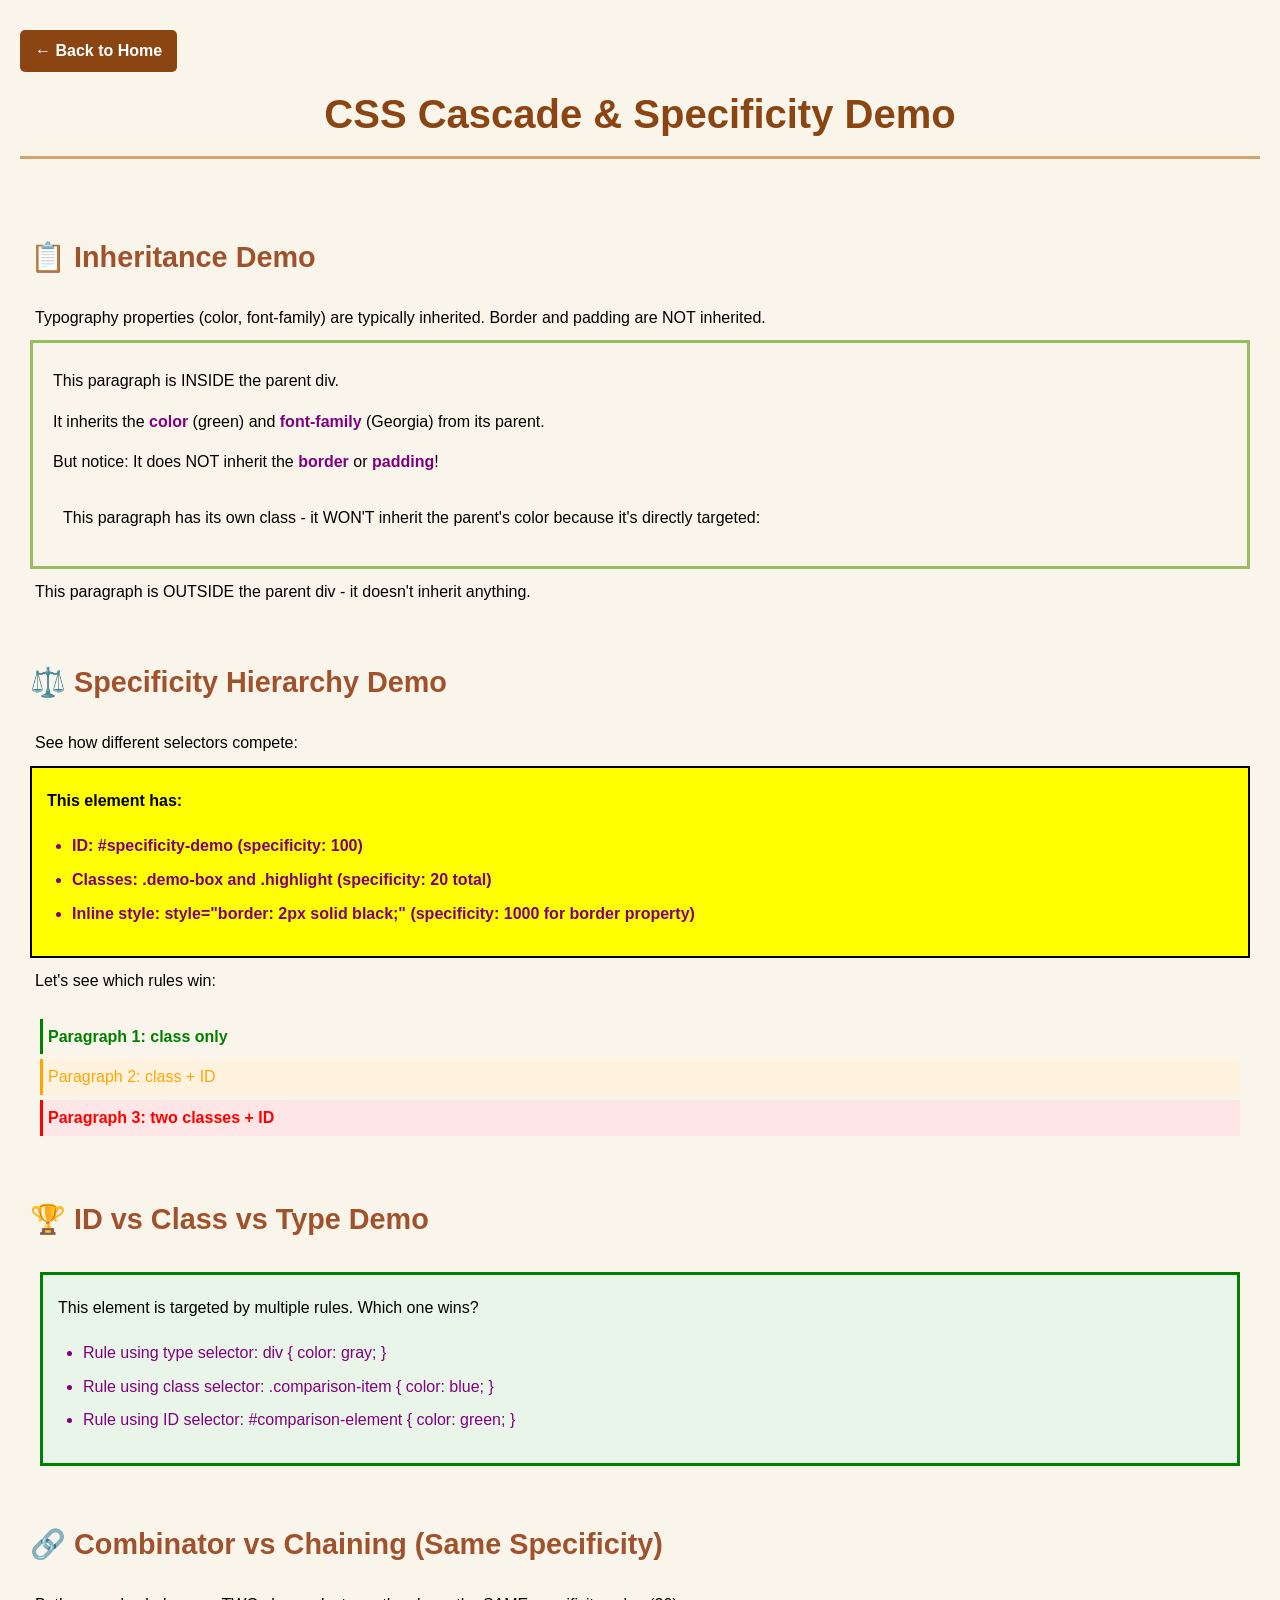
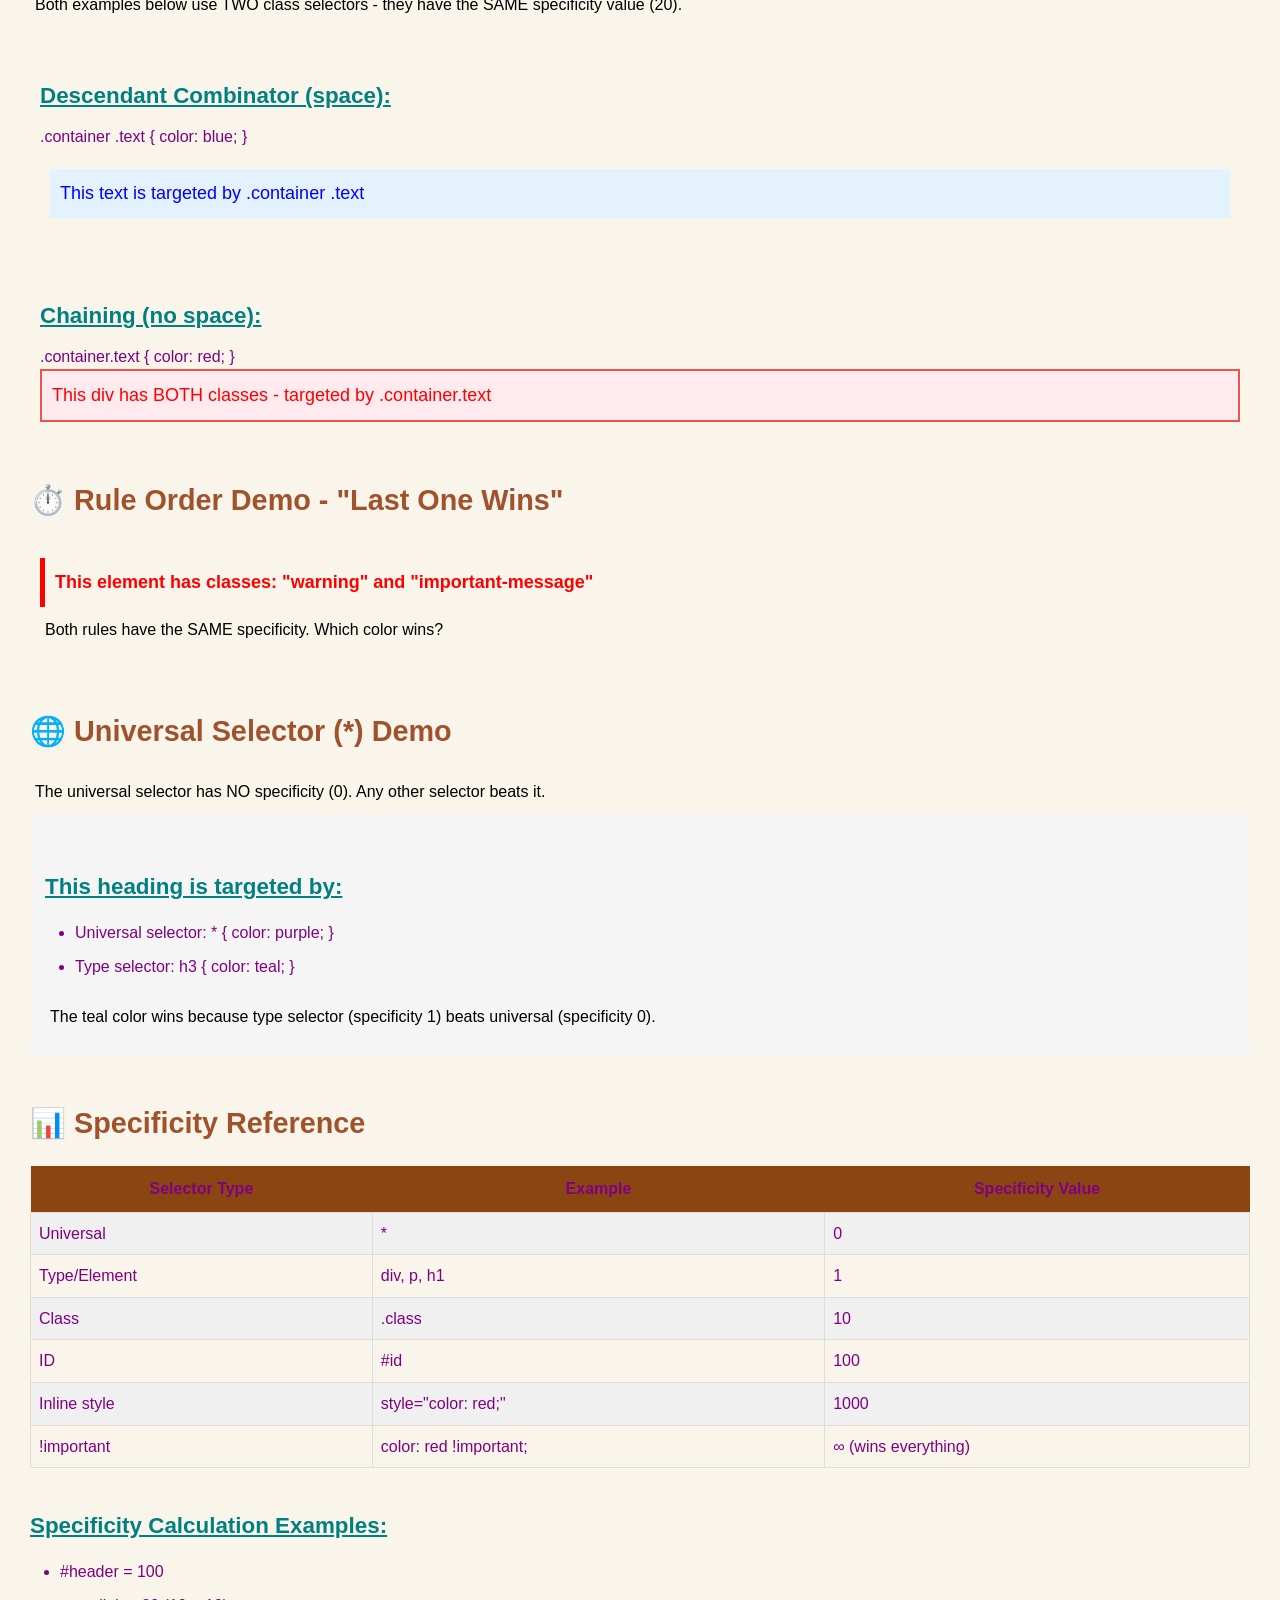
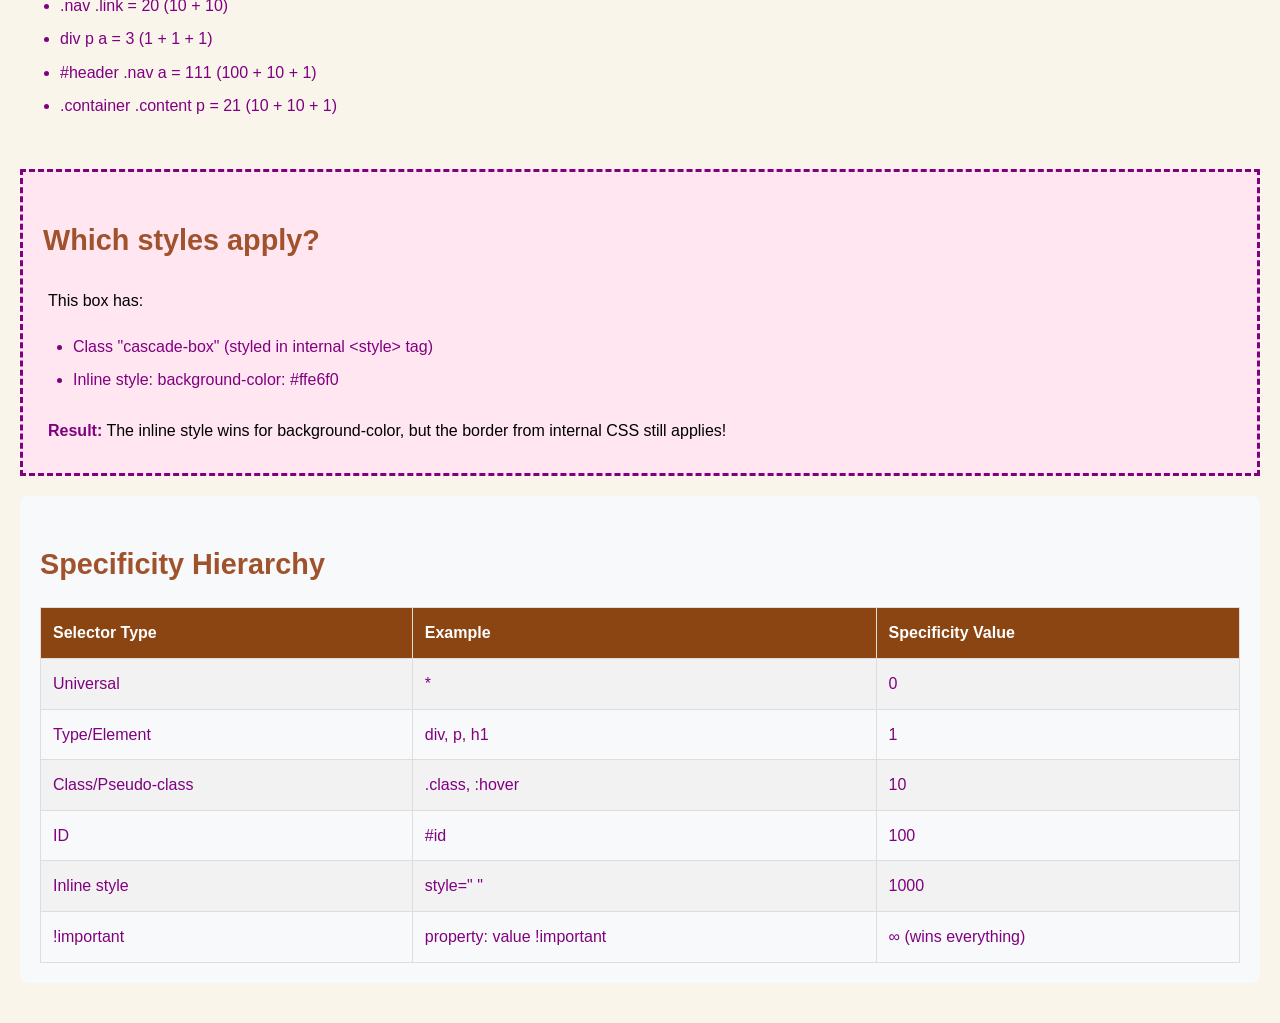
<file: recipes/cascade-demo.html>
<!DOCTYPE html>
<html lang="en">
<head>
    <meta charset="UTF-8">
    <meta name="viewport" content="width=device-width, initial-scale=1.0">
    <title>CSS Cascade Demo</title>
    <link rel="stylesheet" href="styles.css">
    <style>
        /* Internal CSS - has higher specificity than external if same selector */
        .cascade-box {
            border: 3px dashed purple;
        }
    </style>
</head>
<body>
    <a href="index.html" class="home-link">← Back to Home</a>
    
    <h1>CSS Cascade & Specificity Demo</h1>
    <!-- INHERITANCE DEMO -->
<div class="demo-section">
    <h2>📋 Inheritance Demo</h2>
    <p>Typography properties (color, font-family) are typically inherited. Border and padding are NOT inherited.</p>
    
    <!-- Parent element with styles -->
    <div id="inheritance-parent" style="color: #2c5f2d; font-family: Georgia, serif; border: 3px solid #97bc62; padding: 15px;">
        <p>This paragraph is INSIDE the parent div.</p>
        <p>It inherits the <strong>color</strong> (green) and <strong>font-family</strong> (Georgia) from its parent.</p>
        <p>But notice: It does NOT inherit the <strong>border</strong> or <strong>padding</strong>!</p>
        
        <div class="child-specific">
            <p>This paragraph has its own class - it WON'T inherit the parent's color because it's directly targeted:</p>
        </div>
    </div>
    
    <p>This paragraph is OUTSIDE the parent div - it doesn't inherit anything.</p>
    
    <style>
        /* This directly targets elements - overrides inheritance */
        .child-specific {
            color: #8b4513;
            font-family: Arial, sans-serif;
        }
    </style>
    </div>

    <!-- SPECIFICITY HIERARCHY DEMO -->
<div class="demo-section">
    <h2>⚖️ Specificity Hierarchy Demo</h2>
    <p>See how different selectors compete:</p>
    
    <!-- Test element with multiple identifiers -->
    <div id="specificity-demo" class="demo-box highlight" style="border: 2px solid black;">
        <p>This element has:</p>
        <ul>
            <li>ID: <code>#specificity-demo</code> (specificity: 100)</li>
            <li>Classes: <code>.demo-box</code> and <code>.highlight</code> (specificity: 20 total)</li>
            <li>Inline style: <code>style="border: 2px solid black;"</code> (specificity: 1000 for border property)</li>
        </ul>
    </div>
    
    <p>Let's see which rules win:</p>
    
    <!-- Multiple paragraphs to test specificity -->
    <div class="test-area">
        <p class="test" id="test1">Paragraph 1: class only</p>
        <p class="test" id="test2">Paragraph 2: class + ID</p>
        <p class="test special" id="test3">Paragraph 3: two classes + ID</p>
    </div>
    
    <style>
        /* Rule 1: Type selector (specificity: 1) */
        p {
            color: black;
            font-size: 16px;
            padding: 5px;
            margin: 5px 0;
        }
        
        /* Rule 2: Class selector (specificity: 10) */
        .test {
            color: blue;
            border-left: 3px solid blue;
        }
        
        /* Rule 3: Two classes (specificity: 20) */
        .test.special {
            color: purple;
            border-left: 3px solid purple;
            background-color: #f0e6ff;
        }
        
        /* Rule 4: ID selector (specificity: 100) */
        #test1 {
            color: green;
            border-left: 3px solid green;
            font-weight: bold;
        }
        
        /* Rule 5: ID + class (specificity: 110) */
        #test2.test {
            color: orange;
            border-left: 3px solid orange;
            background-color: #fff3e0;
        }
        
        /* Rule 6: ID + two classes (specificity: 120) */
        #test3.test.special {
            color: red;
            border-left: 3px solid red;
            background-color: #ffe6e6;
            font-weight: bold;
        }
    </style>
</div>

    <!-- ID vs CLASS vs TYPE DEMO -->
    <div class="demo-section">
        <h2>🏆 ID vs Class vs Type Demo</h2>
    
        <div class="comparison">
        <!-- Element with multiple selectors targeting it -->
            <div id="comparison-element" class="comparison-item">
                <p>This element is targeted by multiple rules. Which one wins?</p>
                <ul>
                    <li>Rule using type selector: <code>div { color: gray; }</code></li>
                    <li>Rule using class selector: <code>.comparison-item { color: blue; }</code></li>
                    <li>Rule using ID selector: <code>#comparison-element { color: green; }</code></li>
                </ul>
            </div>
        </div>
    
    <style>
        /* Type selector - lowest specificity */
        div {
            color: gray;
            padding: 10px;
        }
        
        /* Class selector - medium specificity */
        .comparison-item {
            color: blue;
            border: 2px solid blue;
        }
        
        /* ID selector - highest specificity */
        #comparison-element {
            color: green;
            border: 3px solid green;
            background-color: #e8f5e8;
        }
        
        /* Note: The text will be GREEN because ID wins! */
    </style>
    </div>

    <!-- COMBINATOR VS CHAINING DEMO -->
    <div class="demo-section">
        <h2>🔗 Combinator vs Chaining (Same Specificity)</h2>
        <p>Both examples below use TWO class selectors - they have the SAME specificity value (20).</p>
    
        <div class="combinator-demo">
            <h3>Descendant Combinator (space):</h3>
            <pre>.container .text { color: blue; }</pre>
            <div class="container">
            <div class="text">This text is targeted by .container .text</div>
        </div>
    </div>
    
    <div class="chaining-demo">
        <h3>Chaining (no space):</h3>
        <pre>.container.text { color: red; }</pre>
        <div class="container text">This div has BOTH classes - targeted by .container.text</div>
    </div>
    
    <style>
        /* Descendant combinator (space) - selects .text inside .container */
        .container .text {
            color: blue;
            font-size: 18px;
            padding: 10px;
            background-color: #e3f2fd;
            margin: 10px 0;
        }
        
        /* Chaining (no space) - selects element with BOTH classes */
        .container.text {
            color: red;
            font-size: 18px;
            padding: 10px;
            background-color: #ffebee;
            border: 2px solid #ef5350;
        }
        
        /* Both rules have specificity 20 - the LAST one defined wins if both apply */
        /* But they apply to different elements! */
    </style>
    </div>

    <!-- RULE ORDER DEMO -->
    <div class="demo-section">
        <h2>⏱️ Rule Order Demo - "Last One Wins"</h2>
    
        <div class="rule-order-demo">
        <p class="warning important-message">This element has classes: "warning" and "important-message"</p>
        <p>Both rules have the SAME specificity. Which color wins?</p>
    </div>
    
    <style>
        /* First rule for .warning */
        .warning {
            color: orange;
            font-size: 18px;
            padding: 10px;
            border-left: 5px solid orange;
        }
        
        /* Second rule for .important-message - defined LATER */
        .important-message {
            color: red;  /* This will WIN because it's last */
            font-weight: bold;
            border-left: 5px solid red;  /* This overrides the orange border */
        }
        
        /* Key point: When specificity is equal, the LAST rule in the CSS wins! */
    </style>
    </div>

    <!-- UNIVERSAL SELECTOR DEMO -->
    <div class="demo-section">
        <h2>🌐 Universal Selector (*) Demo</h2>
        <p>The universal selector has NO specificity (0). Any other selector beats it.</p>
    
    <div class="universal-demo">
        <h3>This heading is targeted by:</h3>
        <ul>
            <li>Universal selector: <code>* { color: purple; }</code></li>
            <li>Type selector: <code>h3 { color: teal; }</code></li>
        </ul>
        <p>The teal color wins because type selector (specificity 1) beats universal (specificity 0).</p>
    </div>
    
    <style>
        /* Universal selector - specificity 0 */
        * {
            color: purple;  /* This gets overridden by any other selector */
            font-family: Arial, sans-serif;  /* This applies everywhere (no conflict) */
        }
        
        /* Type selector - specificity 1 - beats universal */
        h3 {
            color: teal;
            text-decoration: underline;
        }
        
        /* Class selector - specificity 10 - also beats universal */
        .universal-demo {
            background-color: #f5f5f5;
            padding: 15px;
        }
    </style>
    </div>

    <!-- SPECIFICITY REFERENCE TABLE -->
    <div class="demo-section">
        <h2>📊 Specificity Reference</h2>
    
    <table style="width:100%; border-collapse: collapse;">
        <tr style="background-color: #8b4513; color: white;">
            <th style="padding: 10px;">Selector Type</th>
            <th style="padding: 10px;">Example</th>
            <th style="padding: 10px;">Specificity Value</th>
        </tr>
        <tr style="background-color: #f0f0f0;">
            <td style="padding: 8px; border: 1px solid #ddd;">Universal</td>
            <td style="padding: 8px; border: 1px solid #ddd;"><code>*</code></td>
            <td style="padding: 8px; border: 1px solid #ddd;">0</td>
        </tr>
        <tr>
            <td style="padding: 8px; border: 1px solid #ddd;">Type/Element</td>
            <td style="padding: 8px; border: 1px solid #ddd;"><code>div, p, h1</code></td>
            <td style="padding: 8px; border: 1px solid #ddd;">1</td>
        </tr>
        <tr style="background-color: #f0f0f0;">
            <td style="padding: 8px; border: 1px solid #ddd;">Class</td>
            <td style="padding: 8px; border: 1px solid #ddd;"><code>.class</code></td>
            <td style="padding: 8px; border: 1px solid #ddd;">10</td>
        </tr>
        <tr>
            <td style="padding: 8px; border: 1px solid #ddd;">ID</td>
            <td style="padding: 8px; border: 1px solid #ddd;"><code>#id</code></td>
            <td style="padding: 8px; border: 1px solid #ddd;">100</td>
        </tr>
        <tr style="background-color: #f0f0f0;">
            <td style="padding: 8px; border: 1px solid #ddd;">Inline style</td>
            <td style="padding: 8px; border: 1px solid #ddd;"><code>style="color: red;"</code></td>
            <td style="padding: 8px; border: 1px solid #ddd;">1000</td>
        </tr>
        <tr>
            <td style="padding: 8px; border: 1px solid #ddd;">!important</td>
            <td style="padding: 8px; border: 1px solid #ddd;"><code>color: red !important;</code></td>
            <td style="padding: 8px; border: 1px solid #ddd;">∞ (wins everything)</td>
        </tr>
    </table>
    
    <h3>Specificity Calculation Examples:</h3>
    <ul>
        <li><code>#header</code> = 100</li>
        <li><code>.nav .link</code> = 20 (10 + 10)</li>
        <li><code>div p a</code> = 3 (1 + 1 + 1)</li>
        <li><code>#header .nav a</code> = 111 (100 + 10 + 1)</li>
        <li><code>.container .content p</code> = 21 (10 + 10 + 1)</li>
    </ul>
    </div>
    
    <div class="cascade-box" style="background-color: #ffe6f0;">
        <h2>Which styles apply?</h2>
        <p>This box has:</p>
        <ul>
            <li>Class "cascade-box" (styled in internal &lt;style&gt; tag)</li>
            <li>Inline style: background-color: #ffe6f0</li>
        </ul>
        <p><strong>Result:</strong> The inline style wins for background-color, but the border from internal CSS still applies!</p>
    </div>
    
    <div class="specificity-table">
        <h2>Specificity Hierarchy</h2>
        <table>
            <tr>
                <th>Selector Type</th>
                <th>Example</th>
                <th>Specificity Value</th>
            </tr>
            <tr>
                <td>Universal</td>
                <td>*</td>
                <td>0</td>
            </tr>
            <tr>
                <td>Type/Element</td>
                <td>div, p, h1</td>
                <td>1</td>
            </tr>
            <tr>
                <td>Class/Pseudo-class</td>
                <td>.class, :hover</td>
                <td>10</td>
            </tr>
            <tr>
                <td>ID</td>
                <td>#id</td>
                <td>100</td>
            </tr>
            <tr>
                <td>Inline style</td>
                <td>style=" "</td>
                <td>1000</td>
            </tr>
            <tr>
                <td>!important</td>
                <td>property: value !important</td>
                <td>∞ (wins everything)</td>
            </tr>
        </table>
    </div>
    
    <style>
        /* Internal CSS - notice order matters */
        .specificity-table {
            background-color: #f8f9fa;
            padding: 20px;
            margin: 20px 0;
            border-radius: 8px;
        }
    </style>
</body>
</html>
</file>
<file: recipes/styles.css>
/* styles.css - Main stylesheet for Odin Recipes */

/* Universal selector - applies to everything */
* {
    margin: 0;
    padding: 0;
    box-sizing: border-box;
}

/* Type selectors - style all elements of this type */
body {
    font-family: Arial, Helvetica, sans-serif;
    background-color: #f9f5eb;
    color: #333;
    line-height: 1.6;
    padding: 20px;
}

h1 {
    color: #8b4513;  /* Saddle brown color */
    text-align: center;
    margin-bottom: 40px;
    font-size: 2.5em;
    border-bottom: 3px solid #d4a373;
    padding-bottom: 10px;
}

h2 {
    color: #a0522d;  /* Sienna color */
    margin: 25px 0 15px 0;
    margin-bottom: 20px;
    font-size: 1.8em;
}

h3 {
    color: #b95c2e;
    margin: 20px 0 10px 0;
    font-size: 1.4em;
    margin-top: 40px;
}

/* Image styling */
img {
    display: block;
    margin: 20px auto;
    border-radius: 10px;
    box-shadow: 0 4px 8px rgba(0, 0, 0, 0.2);
    max-width: 100%;
    height: auto;
}

/* Link styling */
a {
    color: #8b4513;
    text-decoration: none;
    font-weight: bold;
}

a:hover {
    color: #d2691e;
    text-decoration: underline;
}

/* List styling */
ul, ol {
    margin: 15px 0 20px 30px;
    margin-bottom: 20px;
}

li {
    margin-bottom: 8px;
}

/* Class selectors - for specific elements */
.recipe-card {

    background-color: white;
    border-radius: 15px;
    padding: 25px;
    margin: 20px auto;
    max-width: 800px;
    box-shadow: 0 6px 12px rgba(0, 0, 0, 0.1);
}

.home-link {
    display: inline-block;
    margin: 10px 0;
    padding: 8px 15px;
    background-color: #8b4513;
    color: white;
    border-radius: 5px;
}

.home-link:hover {
    background-color: #a0522d;
    text-decoration: none;
    color: white;
}

/* ID selector - for unique elements */
#recipe-list {
    list-style-type: none;
    margin: 30px auto;
    max-width: 600px;
}

#recipe-list li {
    margin: 15px 0;
    text-align: center;
}

#recipe-list a {
    display: block;
    padding: 15px;
    background-color: #f0e6d8;
    border-radius: 8px;
    font-size: 1.2em;
    transition: transform 0.2s;
}

#recipe-list a:hover {
    background-color: #e6d5b8;
    transform: scale(1.05);
}

/* Descendant combinator example */
.recipe-card p {
    color: #555;
    font-style: italic;
}

/* Chaining selectors example */
h2.ingredients-header {
    border-left: 4px solid #d4a373;
    padding-left: 10px;
}

/* ========== CASCADE DEMONSTRATIONS ========== */

/* Inheritance Example */
#page-header {
    color: #2c5f2d;  /* Dark green - will be inherited */
    font-family: 'Georgia', serif;  /* Will be inherited */
    border-bottom: 3px solid #97bc62;  /* NOT inherited (borders never inherit) */
    padding-bottom: 10px;  /* NOT inherited */
}

#page-header p {
    /* No color specified here - will inherit from #page-header */
    font-size: 1.2rem;
    font-style: italic;
}

/* This directly targets the tagline class - overrides inheritance */
.tagline {
    color: #8b4513 !important;  /* We'll explain !important later */
    font-family: 'Arial', sans-serif;
}

/* ========== SPECIFICITY DEMONSTRATIONS ========== */

/* Base style - type selector (specificity: 1) */
.specificity-demo p {
    color: #333;
    font-size: 1rem;
    padding: 5px;
    margin: 5px 0;
    border: 1px solid #ccc;
}

/* Class selector (specificity: 10) */
.highlight {
    background-color: yellow;
    font-weight: bold;
    color: #856404 !important;  /* !important overrides everything - use sparingly! */
}

/* Two class selectors (specificity: 20) */
.highlight.important-message {
    background-color: #f8d7da;
    color: #721c24;
    font-weight: bold;
    border: 2px solid #f5c6cb;
}

/* ID selector (specificity: 100) */
#special {
    background-color: #d4edda;
    color: #155724;
    font-size: 1.2rem;
    border: 3px solid #c3e6cb;
}

/* ID + Class selector (specificity: 110) */
#special.highlight {
    background-color: #cce5ff;
    color: #004085;
    border: 3px solid #b8daff;
}

/* Let's see what wins when we add !important */
.override-all {
    color: black !important;  /* This will beat everything except other !important */
    background-color: white !important;
}

/* ========== RULE ORDER DEMONSTRATION ========== */

/* First rule for recipe links */
#recipe-list a {
    color: #8b4513;
    font-weight: normal;
    padding: 10px;
    border-left: 3px solid #8b4513;
}

/* Second rule for recipe links - defined LATER, so it wins! */
#recipe-list a {
    color: #2c5f2d;  /* This green will override the brown above */
    font-weight: bold;  /* This will be applied */
    border-left: 3px solid #2c5f2d;  /* This overrides the border color */
    /* Notice: padding: 10px is NOT overridden, so it remains */
}

/* ========== COMBINATOR VS CHAINING DEMO ========== */

/* Descendant combinator (space) - selects .special-text anywhere inside .combinator-demo */
.combinator-demo .special-text {
    background-color: #e2e3e5;
    color: #383d41;
    padding: 10px;
    margin: 5px;
}

/* Chaining (no space) - selects elements with BOTH classes */
.combinator-demo.special-text {
    background-color: #d1ecf1;
    color: #0c5460;
    border: 2px solid #bee5eb;
    font-weight: bold;
}

/* These have the SAME specificity (two classes each) */
/* The last one defined wins if both apply to the same element */

/* ========== UNIVERSAL SELECTOR DEMO ========== */

/* Universal selector - lowest specificity (0) */
* {
    box-sizing: border-box;  /* Good practice - applies everywhere */
}

/* This will be overridden by any other selector targeting the same property */
* {
    color: #666;  /* Try to set all text gray - but will be overridden! */
}

/* Type selector beats universal */
h1 {
    color: #8b4513;  /* This beats the universal selector's color */
}

/* Why? Type selectors have LOWEST specificity, but universal has NONE */

/* ========== CASCADE DEMO PAGE STYLES ========== */

.cascade-box {
    padding: 20px;
    margin: 20px 0;
    border: 2px solid #333;
    background-color: #f0f0f0;
}

.specificity-table {
    font-family: 'Courier New', monospace;
}

.specificity-table table {
    width: 100%;
    border-collapse: collapse;
}

.specificity-table th,
.specificity-table td {
    border: 1px solid #ddd;
    padding: 12px;
    text-align: left;
}

.specificity-table th {
    background-color: #8b4513;
    color: white;
}

.specificity-table tr:nth-child(even) {
    background-color: #f2f2f2;
}



.danger-demo {
    color: blue; /* This would normally apply */
    color: red !important; /* This wins because of !important */
    /* !important should be your LAST resort - it breaks the cascade! */
}

/* Even a more specific selector won't beat !important */
#very-specific.danger-demo {
    color: green; /* This loses to the !important above */
}

/* Only another !important can override !important */
#very-specific.danger-demo {
    color: purple !important; /* This would win (last !important defined) */
}
</file>
